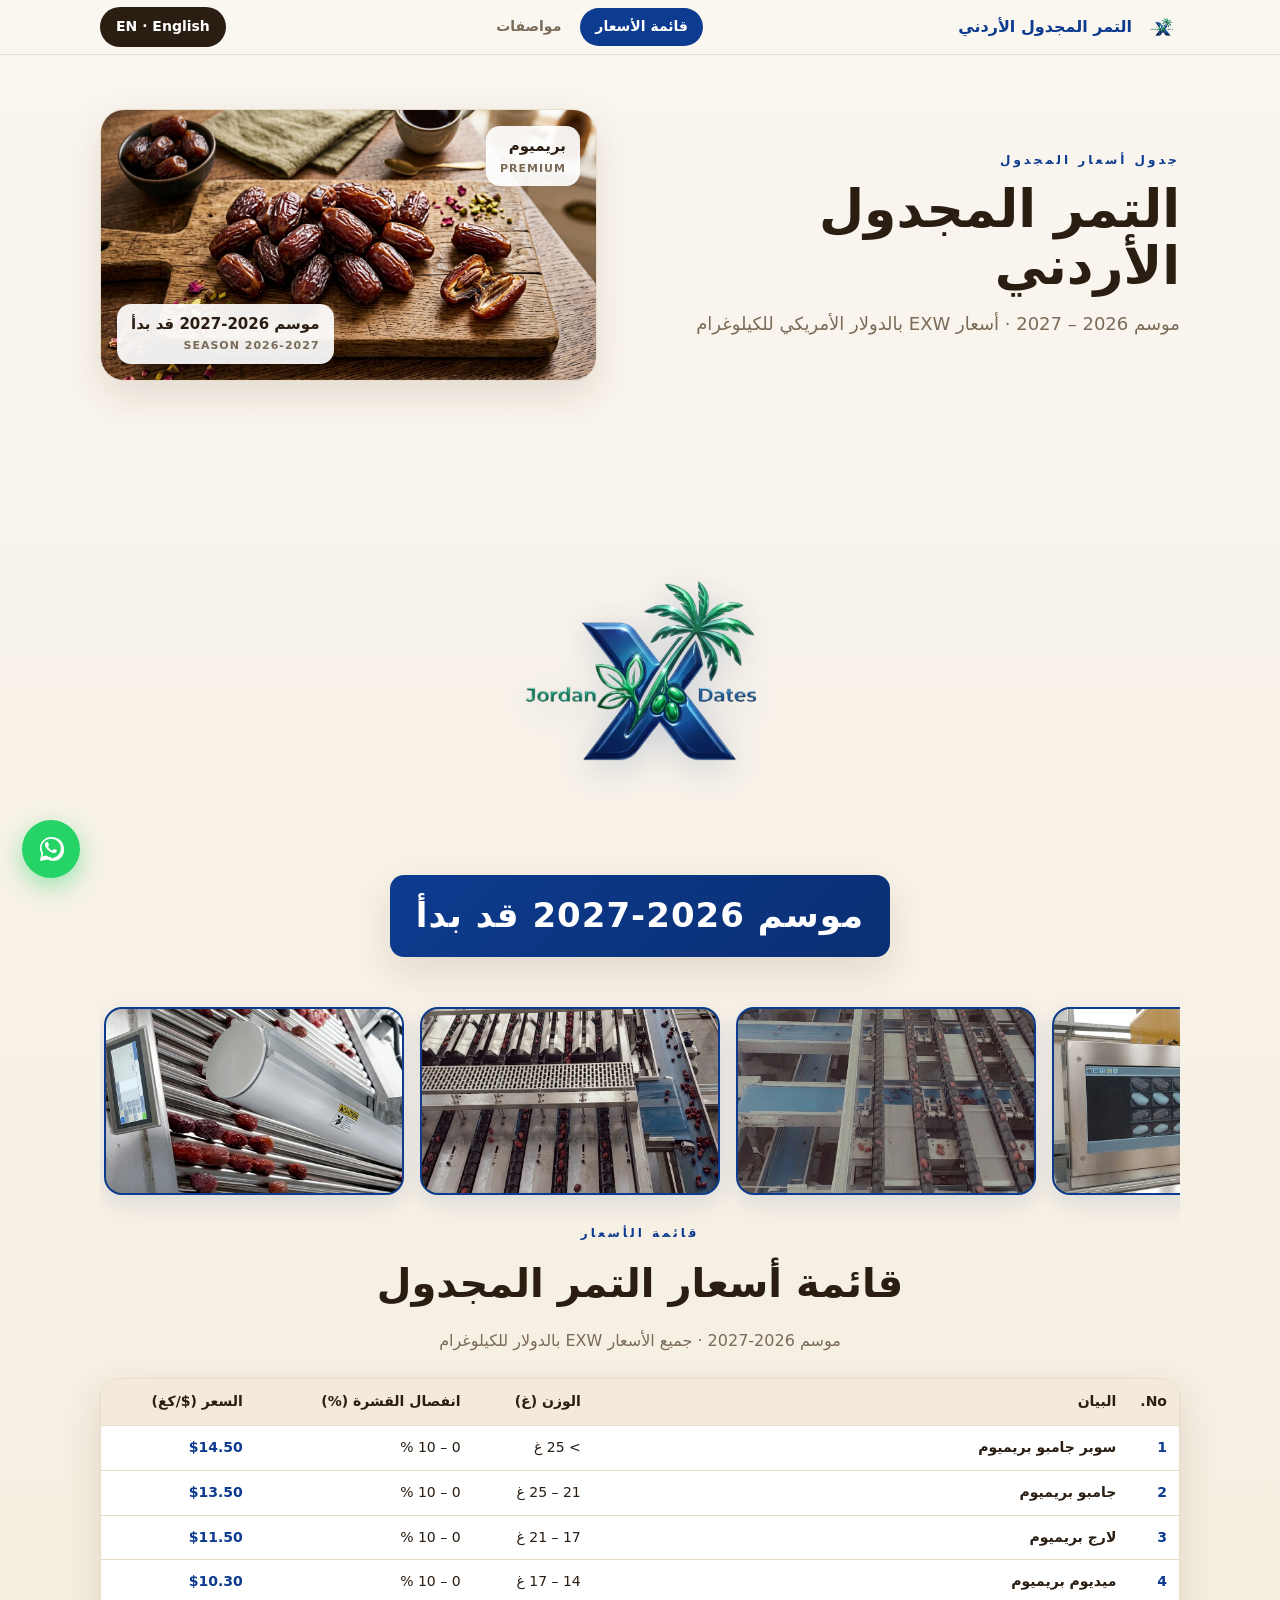
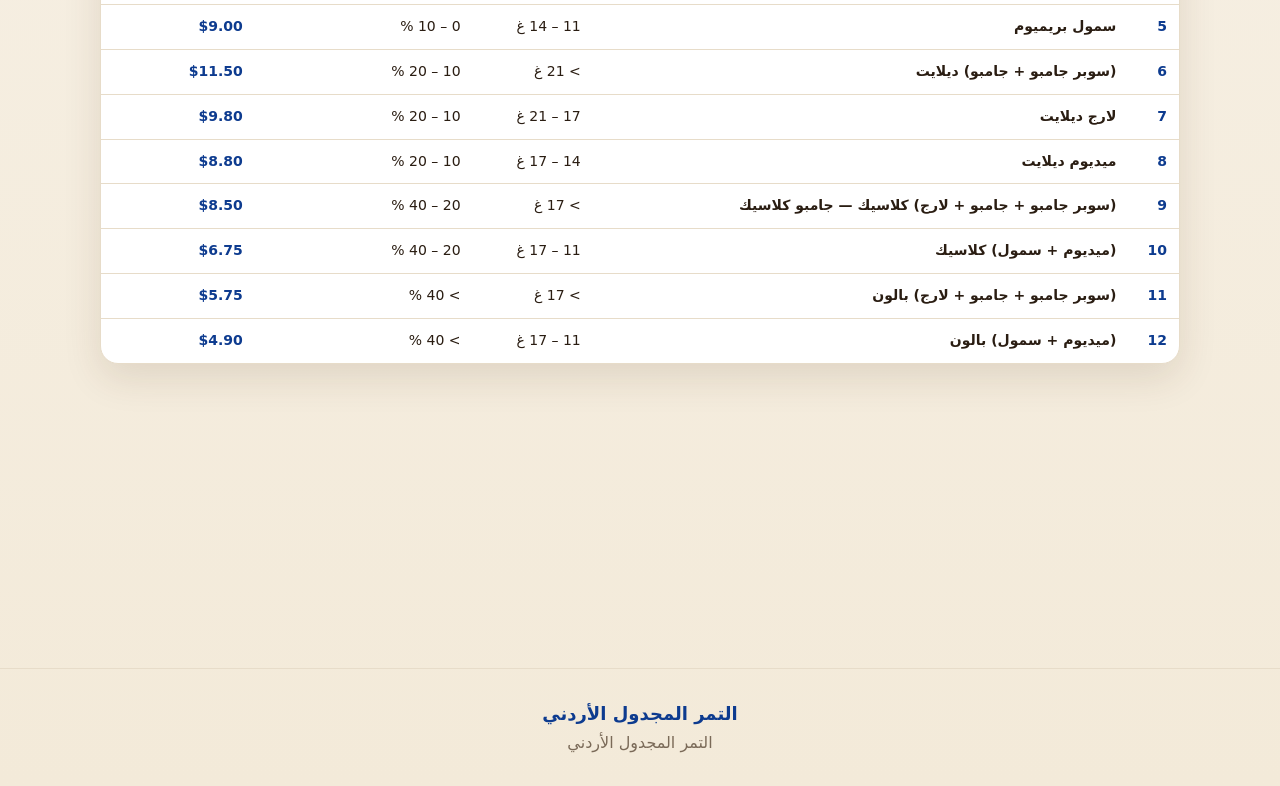
<file: index.html>
<!DOCTYPE html><html lang="ar" dir="rtl"><head><meta charset="utf-8"><meta name="viewport" content="width=device-width, initial-scale=1"><title>Jordan X Dates | قائمة أسعار 2026-2027</title><link rel="stylesheet" href="styles.css?v=20260922a"><style>
.wa-fab{position:fixed;bottom:22px;inset-inline-end:22px;z-index:9999;width:58px;height:58px;border-radius:50%;background:#25D366;display:flex;align-items:center;justify-content:center;text-decoration:none;box-shadow:0 8px 24px rgba(37,211,102,.45);animation:wa-ring 2.4s ease-out infinite;transition:transform .3s}
.wa-fab:hover{transform:scale(1.08);animation:none;box-shadow:0 12px 30px rgba(37,211,102,.6)}
.wa-fab:active{transform:scale(.96)}
.wa-fab svg{width:32px;height:32px;display:block}
.wa-fab::after{content:"واتساب";position:absolute;inset-inline-end:72px;top:50%;transform:translateY(-50%);background:#0d3b8f;color:#fff;padding:7px 14px;border-radius:10px;font-size:13px;font-weight:700;white-space:nowrap;opacity:0;pointer-events:none;transition:opacity .3s;box-shadow:0 6px 18px rgba(13,59,143,.3)}
.wa-fab:hover::after{opacity:1}
@keyframes wa-ring{0%{box-shadow:0 0 0 0 rgba(37,211,102,.55)}70%{box-shadow:0 0 0 16px rgba(37,211,102,0)}100%{box-shadow:0 0 0 0 rgba(37,211,102,0)}}
@media(max-width:600px){.wa-fab{width:52px;height:52px;bottom:16px;inset-inline-end:16px}.wa-fab svg{width:29px;height:29px}.wa-fab::after{display:none}}
</style></head><body>
<div class="topbar"><div class="wrap"><div class="brand-logo-wrap"><img src="images/logo-pulse.png" alt="Jordan X Dates" class="top-logo"><span class="brand-sm">التمر المجدول الأردني</span></div><nav class="mainnav"><a href="index.html" class="active">قائمة الأسعار</a><a href="specs.html">مواصفات</a></nav><a class="lang-switch" href="en.html">EN · English</a></div></div>
<header class="hero"><div class="wrap"><div class="hero-grid"><div class="hero-copy reveal"><div class="kicker">جدول أسعار المجدول</div><h1>التمر المجدول الأردني</h1><p>موسم 2026 – 2027 · أسعار EXW بالدولار الأمريكي للكيلوغرام</p></div>
<div class="hero-frame reveal"><img src="images/hero.jpg" alt="التمر المجدول الأردني"><div class="badge b1"><b>بريميوم</b><em>PREMIUM</em></div><div class="badge b2"><b>موسم 2026-2027 قد بدأ</b><em>SEASON 2026-2027</em></div></div></div></div></header>
<section class="sec season-sec"><div class="wrap"><div class="season-banner reveal"><img src="images/logo-pulse.png" alt="Jordan X Dates" class="hero-logo"><div class="ribbon">موسم 2026-2027 قد بدأ</div></div><div class="gallery-track reveal"><div class="gallery"><figure><img src="images/gallery-1.jpg" alt="موسم 2026-2027 — عرض 1"></figure><figure><img src="images/gallery-2.jpg" alt="موسم 2026-2027 — عرض 2"></figure><figure><img src="images/gallery-3.jpg" alt="موسم 2026-2027 — عرض 3"></figure><figure><img src="images/gallery-4.jpg" alt="موسم 2026-2027 — عرض 4"></figure><figure><img src="images/gallery-5.jpg" alt="موسم 2026-2027 — عرض 5"></figure><figure><img src="images/gallery-6.jpg" alt="موسم 2026-2027 — عرض 6"></figure><figure><img src="images/gallery-7.jpg" alt="موسم 2026-2027 — عرض 7"></figure><figure><img src="images/gallery-8.jpg" alt="موسم 2026-2027 — عرض 8"></figure><figure><img src="images/gallery-9.jpg" alt="موسم 2026-2027 — عرض 9"></figure><figure><img src="images/gallery-10.jpg" alt="موسم 2026-2027 — عرض 10"></figure><figure><img src="images/gallery-11.jpg" alt="موسم 2026-2027 — عرض 11"></figure><figure><img src="images/gallery-12.jpg" alt="موسم 2026-2027 — عرض 12"></figure><figure><img src="images/gallery-1.jpg" alt="موسم 2026-2027 — عرض 1"></figure><figure><img src="images/gallery-2.jpg" alt="موسم 2026-2027 — عرض 2"></figure><figure><img src="images/gallery-3.jpg" alt="موسم 2026-2027 — عرض 3"></figure><figure><img src="images/gallery-4.jpg" alt="موسم 2026-2027 — عرض 4"></figure><figure><img src="images/gallery-5.jpg" alt="موسم 2026-2027 — عرض 5"></figure><figure><img src="images/gallery-6.jpg" alt="موسم 2026-2027 — عرض 6"></figure><figure><img src="images/gallery-7.jpg" alt="موسم 2026-2027 — عرض 7"></figure><figure><img src="images/gallery-8.jpg" alt="موسم 2026-2027 — عرض 8"></figure><figure><img src="images/gallery-9.jpg" alt="موسم 2026-2027 — عرض 9"></figure><figure><img src="images/gallery-10.jpg" alt="موسم 2026-2027 — عرض 10"></figure><figure><img src="images/gallery-11.jpg" alt="موسم 2026-2027 — عرض 11"></figure><figure><img src="images/gallery-12.jpg" alt="موسم 2026-2027 — عرض 12"></figure></div></div><div class="sec-head reveal"><div class="kicker">قائمة الأسعار</div><h2>قائمة أسعار التمر المجدول</h2><p>موسم 2026-2027 · جميع الأسعار EXW بالدولار للكيلوغرام</p></div><div class="table-wrap reveal"><div class="twrap reveal"><div class="sx"><table class="offer-table"><thead><tr><th>No.</th><th>البيان</th><th>الوزن (غ)</th><th>انفصال القشرة (%)</th><th>السعر ($/كغ)</th></tr></thead><tbody><tr><td class="no">1</td><td class="desc">سوبر جامبو بريميوم</td><td>> 25 غ</td><td>0 – 10 %</td><td class="price">$14.50</td></tr><tr><td class="no">2</td><td class="desc">جامبو بريميوم</td><td>21 – 25 غ</td><td>0 – 10 %</td><td class="price">$13.50</td></tr><tr><td class="no">3</td><td class="desc">لارج بريميوم</td><td>17 – 21 غ</td><td>0 – 10 %</td><td class="price">$11.50</td></tr><tr><td class="no">4</td><td class="desc">ميديوم بريميوم</td><td>14 – 17 غ</td><td>0 – 10 %</td><td class="price">$10.30</td></tr><tr><td class="no">5</td><td class="desc">سمول بريميوم</td><td>11 – 14 غ</td><td>0 – 10 %</td><td class="price">$9.00</td></tr><tr><td class="no">6</td><td class="desc">(سوبر جامبو + جامبو) ديلايت</td><td>> 21 غ</td><td>10 – 20 %</td><td class="price">$11.50</td></tr><tr><td class="no">7</td><td class="desc">لارج ديلايت</td><td>17 – 21 غ</td><td>10 – 20 %</td><td class="price">$9.80</td></tr><tr><td class="no">8</td><td class="desc">ميديوم ديلايت</td><td>14 – 17 غ</td><td>10 – 20 %</td><td class="price">$8.80</td></tr><tr><td class="no">9</td><td class="desc">(سوبر جامبو + جامبو + لارج) كلاسيك — جامبو كلاسيك</td><td>> 17 غ</td><td>20 – 40 %</td><td class="price">$8.50</td></tr><tr><td class="no">10</td><td class="desc">(ميديوم + سمول) كلاسيك</td><td>11 – 17 غ</td><td>20 – 40 %</td><td class="price">$6.75</td></tr><tr><td class="no">11</td><td class="desc">(سوبر جامبو + جامبو + لارج) بالون</td><td>> 17 غ</td><td>> 40 %</td><td class="price">$5.75</td></tr><tr><td class="no">12</td><td class="desc">(ميديوم + سمول) بالون</td><td>11 – 17 غ</td><td>> 40 %</td><td class="price">$4.90</td></tr></tbody></table></div></div></div><ul class="notes reveal"><li>- جميع الأسعار للكيلوغرام، لعلبة 5 كغم.</li><li>- تضاف 70 سنتاً لعلبة 2 كغم.</li><li>- تضاف 60 سنتاً لعلبة 1 كغم.</li><li>- تضاف 60 سنتاً لعلبة 500 غم.</li><li>- جميع الأسعار EXW (من المخزن).</li><li></li></ul></div></section>
<footer><div class="wrap"><div class="brand">التمر المجدول الأردني</div><div>التمر المجدول الأردني</div></div></footer>
<script>(function(){var io=new IntersectionObserver(function(es){es.forEach(function(e){if(e.isIntersecting){e.target.classList.add('in');io.unobserve(e.target);}});},{threshold:.12,rootMargin:'0px 0px -50px 0px'});document.querySelectorAll('.reveal').forEach(function(el){io.observe(el);});})();</script><a class="wa-fab" href="https://wa.me/962775501100" target="_blank" rel="noopener" aria-label="تواصل معنا عبر واتساب"><svg viewBox="0 0 32 32" aria-hidden="true" focusable="false"><path fill="#fff" d="M16.04 4C9.96 4 5.02 8.94 5.02 15.02c0 1.93.5 3.81 1.46 5.48L5 28l7.66-1.42a11 11 0 0 0 5.38 1.37h.01c6.08 0 11.02-4.94 11.02-11.02C29.07 8.94 24.12 4 16.04 4zm0 20.15h-.01c-1.7 0-3.37-.46-4.83-1.33l-.35-.2-3.54.92.95-3.45-.23-.36a9.1 9.1 0 0 1-1.4-4.86C6.63 9.9 10.79 5.75 16.04 5.75c2.62 0 5.08 1.02 6.93 2.87a9.74 9.74 0 0 1 2.87 6.93c0 5.25-4.15 9.6-9.8 9.6zm5.37-7.2c-.3-.15-1.75-.86-2.02-.96-.27-.1-.47-.15-.67.15-.2.3-.77.96-.94 1.16-.17.2-.35.22-.65.07-.3-.15-1.26-.46-2.4-1.48-.89-.79-1.49-1.77-1.66-2.07-.17-.3-.02-.46.13-.61.13-.13.3-.35.45-.52.15-.17.2-.3.3-.5.1-.2.05-.37-.02-.52-.08-.15-.67-1.61-.92-2.2-.24-.58-.49-.5-.67-.51h-.57c-.2 0-.52.07-.79.37-.27.3-1.03 1.01-1.03 2.45 0 1.44 1.05 2.84 1.2 3.04.15.2 2.06 3.15 5 4.41.7.3 1.24.48 1.67.62.7.22 1.34.19 1.84.12.57-.09 1.75-.72 2-1.41.25-.69.25-1.28.17-1.41-.07-.13-.27-.2-.57-.35z"/></svg></a></body></html>
</file>
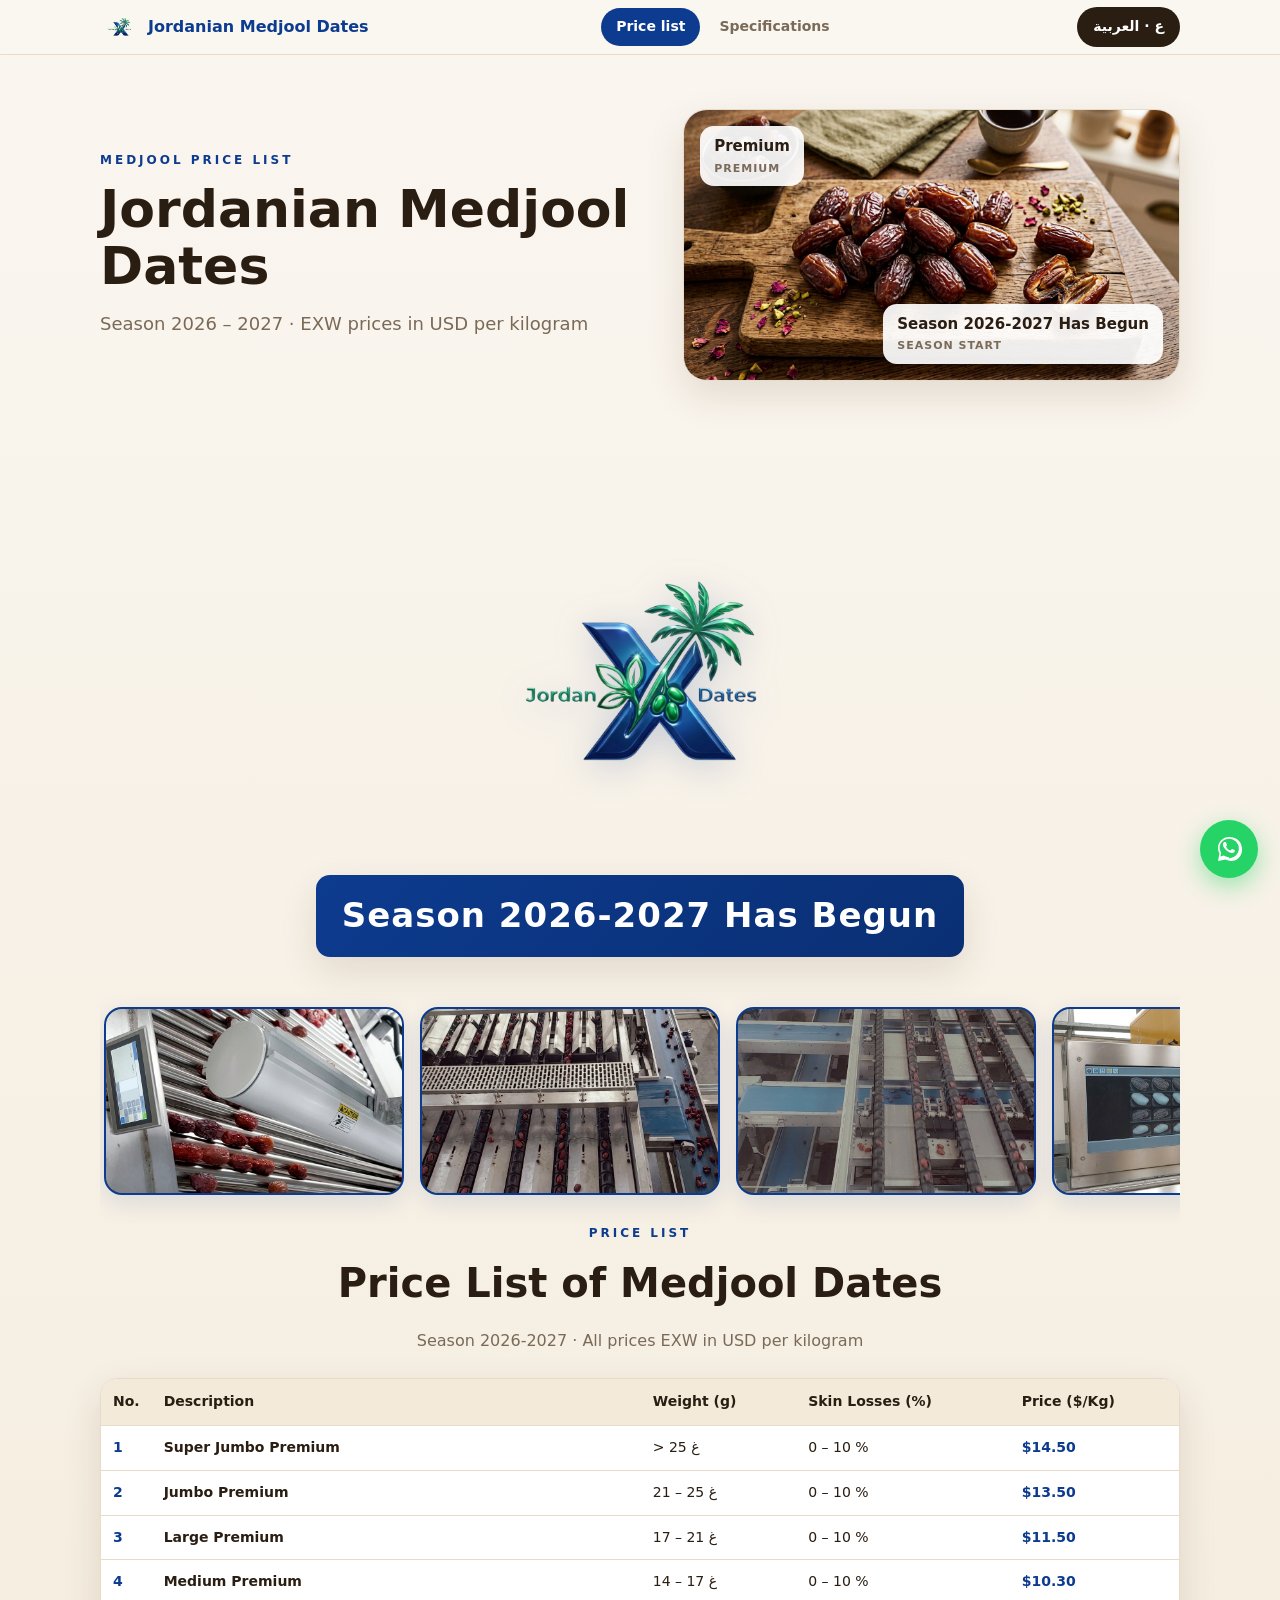
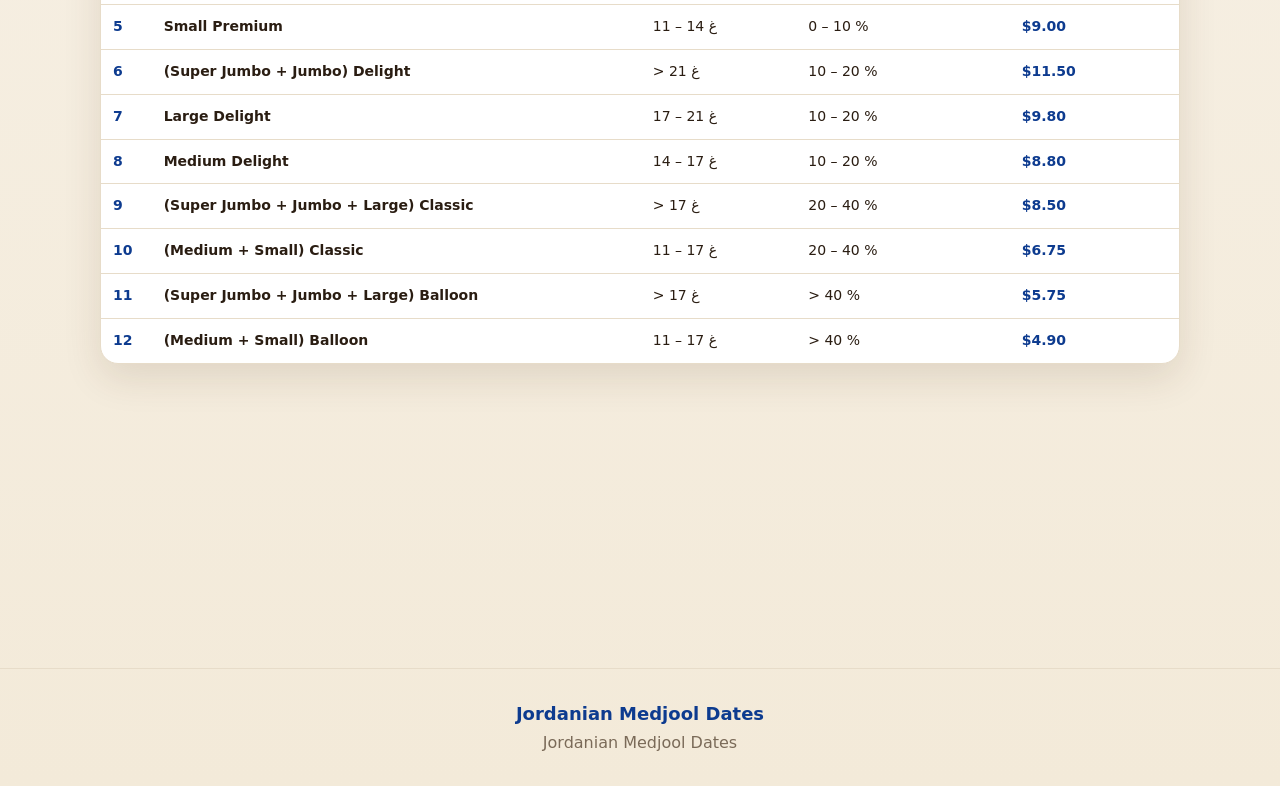
<file: en.html>
<!DOCTYPE html><html lang="en" dir="ltr"><head><meta charset="utf-8"><meta name="viewport" content="width=device-width, initial-scale=1"><title>Jordanian Medjool Dates | Price List 2026-2027</title><link rel="stylesheet" href="styles.css?v=20260922a"><style>
.wa-fab{position:fixed;bottom:22px;inset-inline-end:22px;z-index:9999;width:58px;height:58px;border-radius:50%;background:#25D366;display:flex;align-items:center;justify-content:center;text-decoration:none;box-shadow:0 8px 24px rgba(37,211,102,.45);animation:wa-ring 2.4s ease-out infinite;transition:transform .3s}
.wa-fab:hover{transform:scale(1.08);animation:none;box-shadow:0 12px 30px rgba(37,211,102,.6)}
.wa-fab:active{transform:scale(.96)}
.wa-fab svg{width:32px;height:32px;display:block}
.wa-fab::after{content:"WhatsApp";position:absolute;inset-inline-end:72px;top:50%;transform:translateY(-50%);background:#0d3b8f;color:#fff;padding:7px 14px;border-radius:10px;font-size:13px;font-weight:700;white-space:nowrap;opacity:0;pointer-events:none;transition:opacity .3s;box-shadow:0 6px 18px rgba(13,59,143,.3)}
.wa-fab:hover::after{opacity:1}
@keyframes wa-ring{0%{box-shadow:0 0 0 0 rgba(37,211,102,.55)}70%{box-shadow:0 0 0 16px rgba(37,211,102,0)}100%{box-shadow:0 0 0 0 rgba(37,211,102,0)}}
@media(max-width:600px){.wa-fab{width:52px;height:52px;bottom:16px;inset-inline-end:16px}.wa-fab svg{width:29px;height:29px}.wa-fab::after{display:none}}
</style></head><body>
<div class="topbar"><div class="wrap"><div class="brand-logo-wrap"><img src="images/logo-pulse.png" alt="Jordan X Dates" class="top-logo"><span class="brand-sm">Jordanian Medjool Dates</span></div><nav class="mainnav"><a href="en.html" class="active">Price list</a><a href="specs-en.html">Specifications</a></nav><a class="lang-switch" href="index.html">ع · العربية</a></div></div>
<header class="hero"><div class="wrap"><div class="hero-grid"><div class="hero-copy reveal"><div class="kicker">Medjool price list</div><h1>Jordanian Medjool Dates</h1><p>Season 2026 – 2027 · EXW prices in USD per kilogram</p></div>
<div class="hero-frame reveal"><img src="images/hero.jpg" alt="Jordanian Medjool Dates"><div class="badge b1"><b>Premium</b><em>PREMIUM</em></div><div class="badge b2"><b>Season 2026-2027 Has Begun</b><em>SEASON START</em></div></div></div></div></header>
<section class="sec season-sec"><div class="wrap"><div class="season-banner reveal"><img src="images/logo-pulse.png" alt="Jordan X Dates" class="hero-logo"><div class="ribbon">Season 2026-2027 Has Begun</div></div><div class="gallery-track reveal"><div class="gallery"><figure><img src="images/gallery-1.jpg" alt="Season 2026-2027 — عرض 1"></figure><figure><img src="images/gallery-2.jpg" alt="Season 2026-2027 — عرض 2"></figure><figure><img src="images/gallery-3.jpg" alt="Season 2026-2027 — عرض 3"></figure><figure><img src="images/gallery-4.jpg" alt="Season 2026-2027 — عرض 4"></figure><figure><img src="images/gallery-5.jpg" alt="Season 2026-2027 — عرض 5"></figure><figure><img src="images/gallery-6.jpg" alt="Season 2026-2027 — عرض 6"></figure><figure><img src="images/gallery-7.jpg" alt="Season 2026-2027 — عرض 7"></figure><figure><img src="images/gallery-8.jpg" alt="Season 2026-2027 — عرض 8"></figure><figure><img src="images/gallery-9.jpg" alt="Season 2026-2027 — عرض 9"></figure><figure><img src="images/gallery-10.jpg" alt="Season 2026-2027 — عرض 10"></figure><figure><img src="images/gallery-11.jpg" alt="Season 2026-2027 — عرض 11"></figure><figure><img src="images/gallery-12.jpg" alt="Season 2026-2027 — عرض 12"></figure><figure><img src="images/gallery-1.jpg" alt="Season 2026-2027 — عرض 1"></figure><figure><img src="images/gallery-2.jpg" alt="Season 2026-2027 — عرض 2"></figure><figure><img src="images/gallery-3.jpg" alt="Season 2026-2027 — عرض 3"></figure><figure><img src="images/gallery-4.jpg" alt="Season 2026-2027 — عرض 4"></figure><figure><img src="images/gallery-5.jpg" alt="Season 2026-2027 — عرض 5"></figure><figure><img src="images/gallery-6.jpg" alt="Season 2026-2027 — عرض 6"></figure><figure><img src="images/gallery-7.jpg" alt="Season 2026-2027 — عرض 7"></figure><figure><img src="images/gallery-8.jpg" alt="Season 2026-2027 — عرض 8"></figure><figure><img src="images/gallery-9.jpg" alt="Season 2026-2027 — عرض 9"></figure><figure><img src="images/gallery-10.jpg" alt="Season 2026-2027 — عرض 10"></figure><figure><img src="images/gallery-11.jpg" alt="Season 2026-2027 — عرض 11"></figure><figure><img src="images/gallery-12.jpg" alt="Season 2026-2027 — عرض 12"></figure></div></div><div class="sec-head reveal"><div class="kicker">PRICE LIST</div><h2>Price List of Medjool Dates</h2><p>Season 2026-2027 · All prices EXW in USD per kilogram</p></div><div class="table-wrap reveal"><div class="twrap reveal"><div class="sx"><table class="offer-table"><thead><tr><th>No.</th><th>Description</th><th>Weight (g)</th><th>Skin Losses (%)</th><th>Price ($/Kg)</th></tr></thead><tbody><tr><td class="no">1</td><td class="desc">Super Jumbo Premium</td><td>> 25 غ</td><td>0 – 10 %</td><td class="price">$14.50</td></tr><tr><td class="no">2</td><td class="desc">Jumbo Premium</td><td>21 – 25 غ</td><td>0 – 10 %</td><td class="price">$13.50</td></tr><tr><td class="no">3</td><td class="desc">Large Premium</td><td>17 – 21 غ</td><td>0 – 10 %</td><td class="price">$11.50</td></tr><tr><td class="no">4</td><td class="desc">Medium Premium</td><td>14 – 17 غ</td><td>0 – 10 %</td><td class="price">$10.30</td></tr><tr><td class="no">5</td><td class="desc">Small Premium</td><td>11 – 14 غ</td><td>0 – 10 %</td><td class="price">$9.00</td></tr><tr><td class="no">6</td><td class="desc">(Super Jumbo + Jumbo) Delight</td><td>> 21 غ</td><td>10 – 20 %</td><td class="price">$11.50</td></tr><tr><td class="no">7</td><td class="desc">Large Delight</td><td>17 – 21 غ</td><td>10 – 20 %</td><td class="price">$9.80</td></tr><tr><td class="no">8</td><td class="desc">Medium Delight</td><td>14 – 17 غ</td><td>10 – 20 %</td><td class="price">$8.80</td></tr><tr><td class="no">9</td><td class="desc">(Super Jumbo + Jumbo + Large) Classic</td><td>> 17 غ</td><td>20 – 40 %</td><td class="price">$8.50</td></tr><tr><td class="no">10</td><td class="desc">(Medium + Small) Classic</td><td>11 – 17 غ</td><td>20 – 40 %</td><td class="price">$6.75</td></tr><tr><td class="no">11</td><td class="desc">(Super Jumbo + Jumbo + Large) Balloon</td><td>> 17 غ</td><td>> 40 %</td><td class="price">$5.75</td></tr><tr><td class="no">12</td><td class="desc">(Medium + Small) Balloon</td><td>11 – 17 غ</td><td>> 40 %</td><td class="price">$4.90</td></tr></tbody></table></div></div></div><ul class="notes reveal"><li>All prices are per kilogram, for carton of 5 kg.</li><li>Add 70 cents to carton of 2 kg.</li><li>Add 60 cents to carton of 1 kg.</li><li>Add 60 cents to carton of 500 g.</li><li>All prices are (EXW).</li></ul></div></section>
<footer><div class="wrap"><div class="brand">Jordanian Medjool Dates</div><div>Jordanian Medjool Dates</div></div></footer>
<script>(function(){var io=new IntersectionObserver(function(es){es.forEach(function(e){if(e.isIntersecting){e.target.classList.add('in');io.unobserve(e.target);}});},{threshold:.12,rootMargin:'0px 0px -50px 0px'});document.querySelectorAll('.reveal').forEach(function(el){io.observe(el);});})();</script><a class="wa-fab" href="https://wa.me/962775501100" target="_blank" rel="noopener" aria-label="Chat with us on WhatsApp"><svg viewBox="0 0 32 32" aria-hidden="true" focusable="false"><path fill="#fff" d="M16.04 4C9.96 4 5.02 8.94 5.02 15.02c0 1.93.5 3.81 1.46 5.48L5 28l7.66-1.42a11 11 0 0 0 5.38 1.37h.01c6.08 0 11.02-4.94 11.02-11.02C29.07 8.94 24.12 4 16.04 4zm0 20.15h-.01c-1.7 0-3.37-.46-4.83-1.33l-.35-.2-3.54.92.95-3.45-.23-.36a9.1 9.1 0 0 1-1.4-4.86C6.63 9.9 10.79 5.75 16.04 5.75c2.62 0 5.08 1.02 6.93 2.87a9.74 9.74 0 0 1 2.87 6.93c0 5.25-4.15 9.6-9.8 9.6zm5.37-7.2c-.3-.15-1.75-.86-2.02-.96-.27-.1-.47-.15-.67.15-.2.3-.77.96-.94 1.16-.17.2-.35.22-.65.07-.3-.15-1.26-.46-2.4-1.48-.89-.79-1.49-1.77-1.66-2.07-.17-.3-.02-.46.13-.61.13-.13.3-.35.45-.52.15-.17.2-.3.3-.5.1-.2.05-.37-.02-.52-.08-.15-.67-1.61-.92-2.2-.24-.58-.49-.5-.67-.51h-.57c-.2 0-.52.07-.79.37-.27.3-1.03 1.01-1.03 2.45 0 1.44 1.05 2.84 1.2 3.04.15.2 2.06 3.15 5 4.41.7.3 1.24.48 1.67.62.7.22 1.34.19 1.84.12.57-.09 1.75-.72 2-1.41.25-.69.25-1.28.17-1.41-.07-.13-.27-.2-.57-.35z"/></svg></a></body></html>
</file>
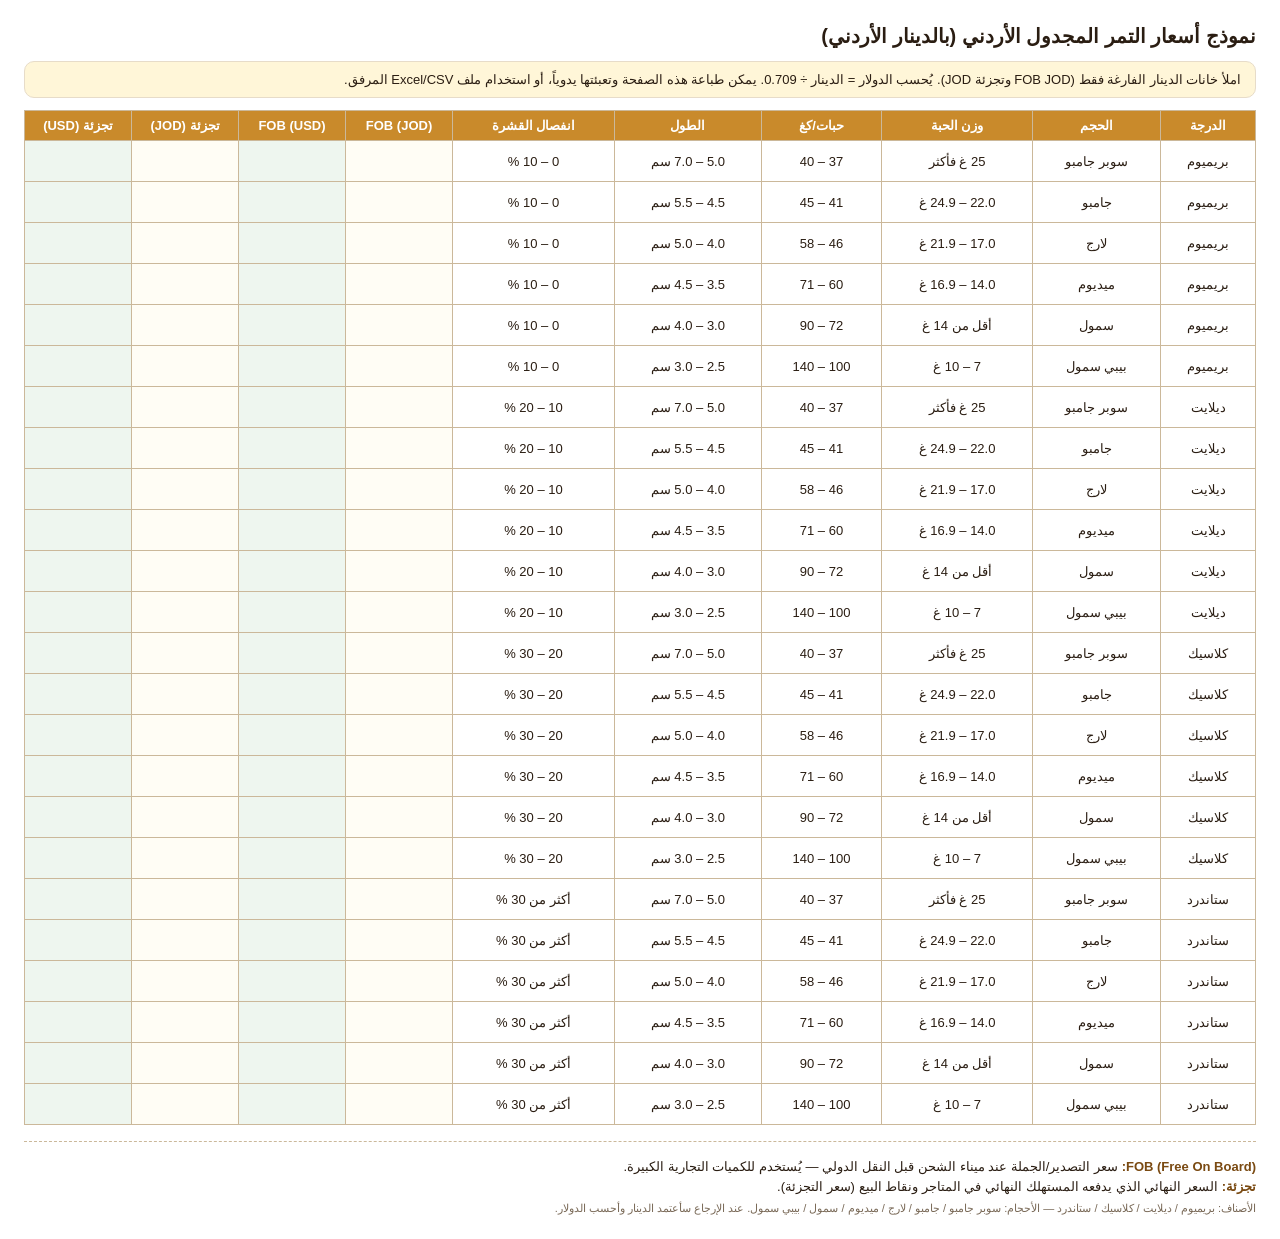
<file: templates/pricing-form.html>
<!DOCTYPE html><html lang="ar" dir="rtl"><head><meta charset="utf-8">
<title>نموذج أسعار التمر المجدول الأردني (بالدينار)</title>
<style>
 body{font-family:Tahoma,"Noto Sans Arabic",sans-serif;color:#2a1d12;margin:24px;}
 h1{font-size:20px;} .note{background:#fff6d8;border:1px solid #e7dcc9;padding:10px 14px;border-radius:10px;margin:12px 0;font-size:13px;}
 .legend{margin-top:16px;font-size:13px;border-top:1px dashed #cbb89a;padding-top:12px;}
 .legend p{margin:5px 0;} .legend b{color:#7A4A12;}
 table{border-collapse:collapse;width:100%;font-size:13px;} th,td{border:1px solid #cbb89a;padding:7px 8px;text-align:center;}
 th{background:#c98a2b;color:#fff;} td.fill{width:90px;height:26px;background:#fffdf5;}
 td.calc{width:90px;height:26px;background:#eef6ef;}
 .small{font-size:11px;color:#7a6a58;margin-top:8px;}
</style></head><body>
<h1>نموذج أسعار التمر المجدول الأردني (بالدينار الأردني)</h1>
<div class="note">املأ خانات الدينار الفارغة فقط (FOB JOD وتجزئة JOD). يُحسب الدولار = الدينار ÷ 0.709. يمكن طباعة هذه الصفحة وتعبئتها يدوياً، أو استخدام ملف Excel/CSV المرفق.</div>
<table>
<thead><tr><th>الدرجة</th><th>الحجم</th><th>وزن الحبة</th><th>حبات/كغ</th><th>الطول</th><th>انفصال القشرة</th>
<th>FOB (JOD)</th><th>FOB (USD)</th><th>تجزئة (JOD)</th><th>تجزئة (USD)</th></tr></thead>
<tbody><tr><td>بريميوم</td><td>سوبر جامبو</td><td>25 غ فأكثر</td><td>37 – 40</td><td>5.0 – 7.0 سم</td><td>0 – 10 %</td><td class="fill"></td><td class="calc"></td><td class="fill"></td><td class="calc"></td></tr><tr><td>بريميوم</td><td>جامبو</td><td>22.0 – 24.9 غ</td><td>41 – 45</td><td>4.5 – 5.5 سم</td><td>0 – 10 %</td><td class="fill"></td><td class="calc"></td><td class="fill"></td><td class="calc"></td></tr><tr><td>بريميوم</td><td>لارج</td><td>17.0 – 21.9 غ</td><td>46 – 58</td><td>4.0 – 5.0 سم</td><td>0 – 10 %</td><td class="fill"></td><td class="calc"></td><td class="fill"></td><td class="calc"></td></tr><tr><td>بريميوم</td><td>ميديوم</td><td>14.0 – 16.9 غ</td><td>60 – 71</td><td>3.5 – 4.5 سم</td><td>0 – 10 %</td><td class="fill"></td><td class="calc"></td><td class="fill"></td><td class="calc"></td></tr><tr><td>بريميوم</td><td>سمول</td><td>أقل من 14 غ</td><td>72 – 90</td><td>3.0 – 4.0 سم</td><td>0 – 10 %</td><td class="fill"></td><td class="calc"></td><td class="fill"></td><td class="calc"></td></tr><tr><td>بريميوم</td><td>بيبي سمول</td><td>7 – 10 غ</td><td>100 – 140</td><td>2.5 – 3.0 سم</td><td>0 – 10 %</td><td class="fill"></td><td class="calc"></td><td class="fill"></td><td class="calc"></td></tr><tr><td>ديلايت</td><td>سوبر جامبو</td><td>25 غ فأكثر</td><td>37 – 40</td><td>5.0 – 7.0 سم</td><td>10 – 20 %</td><td class="fill"></td><td class="calc"></td><td class="fill"></td><td class="calc"></td></tr><tr><td>ديلايت</td><td>جامبو</td><td>22.0 – 24.9 غ</td><td>41 – 45</td><td>4.5 – 5.5 سم</td><td>10 – 20 %</td><td class="fill"></td><td class="calc"></td><td class="fill"></td><td class="calc"></td></tr><tr><td>ديلايت</td><td>لارج</td><td>17.0 – 21.9 غ</td><td>46 – 58</td><td>4.0 – 5.0 سم</td><td>10 – 20 %</td><td class="fill"></td><td class="calc"></td><td class="fill"></td><td class="calc"></td></tr><tr><td>ديلايت</td><td>ميديوم</td><td>14.0 – 16.9 غ</td><td>60 – 71</td><td>3.5 – 4.5 سم</td><td>10 – 20 %</td><td class="fill"></td><td class="calc"></td><td class="fill"></td><td class="calc"></td></tr><tr><td>ديلايت</td><td>سمول</td><td>أقل من 14 غ</td><td>72 – 90</td><td>3.0 – 4.0 سم</td><td>10 – 20 %</td><td class="fill"></td><td class="calc"></td><td class="fill"></td><td class="calc"></td></tr><tr><td>ديلايت</td><td>بيبي سمول</td><td>7 – 10 غ</td><td>100 – 140</td><td>2.5 – 3.0 سم</td><td>10 – 20 %</td><td class="fill"></td><td class="calc"></td><td class="fill"></td><td class="calc"></td></tr><tr><td>كلاسيك</td><td>سوبر جامبو</td><td>25 غ فأكثر</td><td>37 – 40</td><td>5.0 – 7.0 سم</td><td>20 – 30 %</td><td class="fill"></td><td class="calc"></td><td class="fill"></td><td class="calc"></td></tr><tr><td>كلاسيك</td><td>جامبو</td><td>22.0 – 24.9 غ</td><td>41 – 45</td><td>4.5 – 5.5 سم</td><td>20 – 30 %</td><td class="fill"></td><td class="calc"></td><td class="fill"></td><td class="calc"></td></tr><tr><td>كلاسيك</td><td>لارج</td><td>17.0 – 21.9 غ</td><td>46 – 58</td><td>4.0 – 5.0 سم</td><td>20 – 30 %</td><td class="fill"></td><td class="calc"></td><td class="fill"></td><td class="calc"></td></tr><tr><td>كلاسيك</td><td>ميديوم</td><td>14.0 – 16.9 غ</td><td>60 – 71</td><td>3.5 – 4.5 سم</td><td>20 – 30 %</td><td class="fill"></td><td class="calc"></td><td class="fill"></td><td class="calc"></td></tr><tr><td>كلاسيك</td><td>سمول</td><td>أقل من 14 غ</td><td>72 – 90</td><td>3.0 – 4.0 سم</td><td>20 – 30 %</td><td class="fill"></td><td class="calc"></td><td class="fill"></td><td class="calc"></td></tr><tr><td>كلاسيك</td><td>بيبي سمول</td><td>7 – 10 غ</td><td>100 – 140</td><td>2.5 – 3.0 سم</td><td>20 – 30 %</td><td class="fill"></td><td class="calc"></td><td class="fill"></td><td class="calc"></td></tr><tr><td>ستاندرد</td><td>سوبر جامبو</td><td>25 غ فأكثر</td><td>37 – 40</td><td>5.0 – 7.0 سم</td><td>أكثر من 30 %</td><td class="fill"></td><td class="calc"></td><td class="fill"></td><td class="calc"></td></tr><tr><td>ستاندرد</td><td>جامبو</td><td>22.0 – 24.9 غ</td><td>41 – 45</td><td>4.5 – 5.5 سم</td><td>أكثر من 30 %</td><td class="fill"></td><td class="calc"></td><td class="fill"></td><td class="calc"></td></tr><tr><td>ستاندرد</td><td>لارج</td><td>17.0 – 21.9 غ</td><td>46 – 58</td><td>4.0 – 5.0 سم</td><td>أكثر من 30 %</td><td class="fill"></td><td class="calc"></td><td class="fill"></td><td class="calc"></td></tr><tr><td>ستاندرد</td><td>ميديوم</td><td>14.0 – 16.9 غ</td><td>60 – 71</td><td>3.5 – 4.5 سم</td><td>أكثر من 30 %</td><td class="fill"></td><td class="calc"></td><td class="fill"></td><td class="calc"></td></tr><tr><td>ستاندرد</td><td>سمول</td><td>أقل من 14 غ</td><td>72 – 90</td><td>3.0 – 4.0 سم</td><td>أكثر من 30 %</td><td class="fill"></td><td class="calc"></td><td class="fill"></td><td class="calc"></td></tr><tr><td>ستاندرد</td><td>بيبي سمول</td><td>7 – 10 غ</td><td>100 – 140</td><td>2.5 – 3.0 سم</td><td>أكثر من 30 %</td><td class="fill"></td><td class="calc"></td><td class="fill"></td><td class="calc"></td></tr></tbody>
</table>
<div class="legend">
  <p><b>FOB (Free On Board):</b> سعر التصدير/الجملة عند ميناء الشحن قبل النقل الدولي — يُستخدم للكميات التجارية الكبيرة.</p>
  <p><b>تجزئة:</b> السعر النهائي الذي يدفعه المستهلك النهائي في المتاجر ونقاط البيع (سعر التجزئة).</p>
</div>
<p class="small">الأصناف: بريميوم / ديلايت / كلاسيك / ستاندرد — الأحجام: سوبر جامبو / جامبو / لارج / ميديوم / سمول / بيبي سمول. عند الإرجاع سأعتمد الدينار وأحسب الدولار.</p>
</body></html>
</file>
<file: styles.css>
*{box-sizing:border-box;margin:0;padding:0}
:root{--bg:#faf6f0;--bg2:#f3ead9;--ink:#2a1d12;--muted:#7a6a58;--card:#fff;--line:#e7dcc9;--blue:#0d3b8f;--green:#1e8f5a;--r:18px;--sh:0 14px 38px rgba(70,45,15,.12)}
html,body{background:linear-gradient(180deg,var(--bg),var(--bg2));color:var(--ink);font-family:"Segoe UI",Tahoma,system-ui,sans-serif;line-height:1.7}
a{color:inherit;text-decoration:none}.wrap{max-width:1120px;margin:0 auto;padding:0 20px}
.topbar{position:sticky;top:0;z-index:50;backdrop-filter:blur(8px);background:rgba(250,246,240,.85);border-bottom:1px solid var(--line)}
.topbar .wrap{display:flex;justify-content:space-between;align-items:center;height:54px}
.brand-sm{font-weight:800;color:var(--blue)}.lang-switch{display:inline-flex;align-items:center;gap:8px;font-weight:700;background:var(--ink);color:#fff;padding:8px 16px;border-radius:999px;font-size:14px}
.hero{padding:54px 0 30px}.hero-grid{display:grid;grid-template-columns:1.05fr .95fr;gap:34px;align-items:center}
.kicker{font-size:12px;letter-spacing:3px;color:var(--blue);font-weight:800;text-transform:uppercase}
h1{font-size:clamp(30px,4.4vw,52px);line-height:1.1;margin:10px 0 14px;font-weight:900}.hero-copy p{color:var(--muted);font-size:18px;max-width:46ch}
.hero-frame{position:relative;border-radius:24px;overflow:hidden;box-shadow:var(--sh);border:1px solid var(--line);background:#fff}.hero-frame img{display:block;width:100%;height:auto}
.badge{position:absolute;top:16px;display:flex;flex-direction:column;padding:8px 14px;border-radius:14px;background:rgba(255,255,255,.92);box-shadow:var(--sh);font-weight:800}.badge b{font-size:15px}.badge em{font-style:normal;font-size:11px;letter-spacing:1px;color:var(--muted)}
.b1{inset-inline-start:16px}.b2{inset-inline-end:16px;top:auto;bottom:16px}
.sec{padding:46px 0}.sec-head{text-align:center;max-width:760px;margin:0 auto 24px}.sec-head h2{font-size:clamp(26px,3.4vw,40px);margin:6px 0 10px;font-weight:900}.sec-head p{color:var(--muted);font-size:16px}
.table-wrap{background:var(--card);border:1px solid var(--line);border-radius:var(--r);overflow:hidden;box-shadow:var(--sh)}
.sx{overflow-x:auto}table{width:100%;border-collapse:collapse;font-size:14px;min-width:620px}
thead th{background:var(--bg2);color:var(--ink);font-weight:800;text-align:start;padding:11px 12px;white-space:nowrap}
tbody td{padding:10px 12px;border-top:1px solid var(--line)}
td.no{width:34px;font-weight:800;color:var(--blue)}td.desc{font-weight:700}td.price{font-weight:900;color:var(--blue);white-space:nowrap}
.offer-table thead th,.offer-table tbody td{text-align:start}
.notes{margin:18px auto 0;max-width:720px;background:#fff;border:1px dashed var(--line);border-radius:var(--r);padding:16px 20px;color:var(--muted)}
.notes li{margin:5px 0}
footer{margin-top:40px;padding:30px 0;text-align:center;border-top:1px solid var(--line);color:var(--muted)}footer .brand{font-weight:900;color:var(--blue);font-size:18px}
.reveal{opacity:0;transform:translateY(22px);transition:opacity .6s,transform .6s}.reveal.in{opacity:1;transform:none}
.season-banner{position:relative;margin:0 auto 26px;padding:26px 18px 8px;text-align:center}
.season-banner .ribbon{display:inline-block;background:linear-gradient(135deg,var(--blue),#0a2f73);color:#fff;font-weight:900;font-size:clamp(20px,3.2vw,34px);letter-spacing:1px;padding:12px 26px;border-radius:14px;box-shadow:var(--sh);animation:flicker 3s ease-in-out infinite}
.season-banner .tag{margin-top:8px;color:var(--muted);font-size:14px}
@keyframes flicker{0%,100%{transform:translateY(0);filter:brightness(1)}50%{transform:translateY(-4px);filter:brightness(1.08)}}
.gallery{display:flex;padding:8px 0 14px;height:210px;width:max-content;animation:marquee 30s linear infinite;will-change:transform}
.gallery figure{flex:0 0 auto;width:300px;margin:0 16px 0 0;border-radius:var(--r);overflow:hidden;border:2px solid var(--blue);background:#000;box-shadow:inset 0 0 0 2px var(--green),0 8px 24px rgba(13,59,143,.12)}
.gallery img{width:100%;height:210px;object-fit:cover;display:block}
@keyframes marquee{from{transform:translateX(0)}to{transform:translateX(-50%)}}
.gallery-track{overflow:hidden;direction:ltr;padding:8px 4px 14px}

.top-logo{height:38px;width:auto;vertical-align:middle;margin-inline-end:10px}
.brand-logo-wrap{display:flex;align-items:center}
.hero-logo{height:auto;max-width:380px;width:100%;display:block;margin:0 auto 12px;animation:pulse 2.6s ease-in-out infinite;filter:drop-shadow(0 6px 18px rgba(13,59,143,.2));border-radius:16px}
@keyframes pulse{0%,100%{transform:scale(.97);opacity:.96;filter:drop-shadow(0 4px 10px rgba(13,59,143,.18))}50%{transform:scale(1.06);opacity:1;filter:drop-shadow(0 10px 26px rgba(13,59,143,.28))}}
@media(max-width:760px){.hero-grid{grid-template-columns:1fr}.hero-frame{order:-1}}

/* ===== specs page ===== */
.mainnav{display:flex;gap:4px;align-items:center}
.mainnav a{padding:7px 15px;border-radius:999px;font-weight:700;font-size:14px;color:var(--muted);transition:.25s}
.mainnav a:hover{background:rgba(13,59,143,.08);color:var(--blue)}
.mainnav a.active{background:var(--blue);color:#fff}
@media(max-width:760px){.topbar .wrap{height:auto;padding:10px 20px;flex-wrap:wrap;gap:8px}.mainnav{order:3;width:100%;justify-content:center}}
.panel{background:var(--card);border:1px solid var(--line);border-radius:var(--r);box-shadow:var(--sh);overflow:hidden}
.panel-head{padding:14px 20px;background:var(--bg2);border-bottom:1px solid var(--line);font-weight:900;font-size:17px}
.panel-body{padding:18px 20px}
.panel-body svg{width:100%;height:auto;display:block}
.spec-gallery{display:grid;grid-template-columns:repeat(4,1fr);gap:14px}
@media(max-width:1000px){.spec-gallery{grid-template-columns:repeat(2,1fr)}}
@media(max-width:560px){.spec-gallery{grid-template-columns:1fr}}
.spec-gallery figure{border-radius:var(--r);overflow:hidden;border:1px solid var(--line);background:var(--card);box-shadow:var(--sh);transition:transform .35s,box-shadow .35s}
.spec-gallery figure:hover{transform:translateY(-6px);box-shadow:0 20px 44px rgba(70,45,15,.2)}
.spec-gallery img{width:100%;height:190px;object-fit:cover;display:block}
.spec-gallery figcaption{padding:10px 13px;font-size:12.5px;color:var(--muted);line-height:1.7}
.chips{display:flex;flex-wrap:wrap;gap:10px}
.chip{padding:9px 16px;border-radius:12px;color:#fff;font-weight:800;font-size:13px;box-shadow:var(--sh)}
.notes{list-style:none}
</file>
